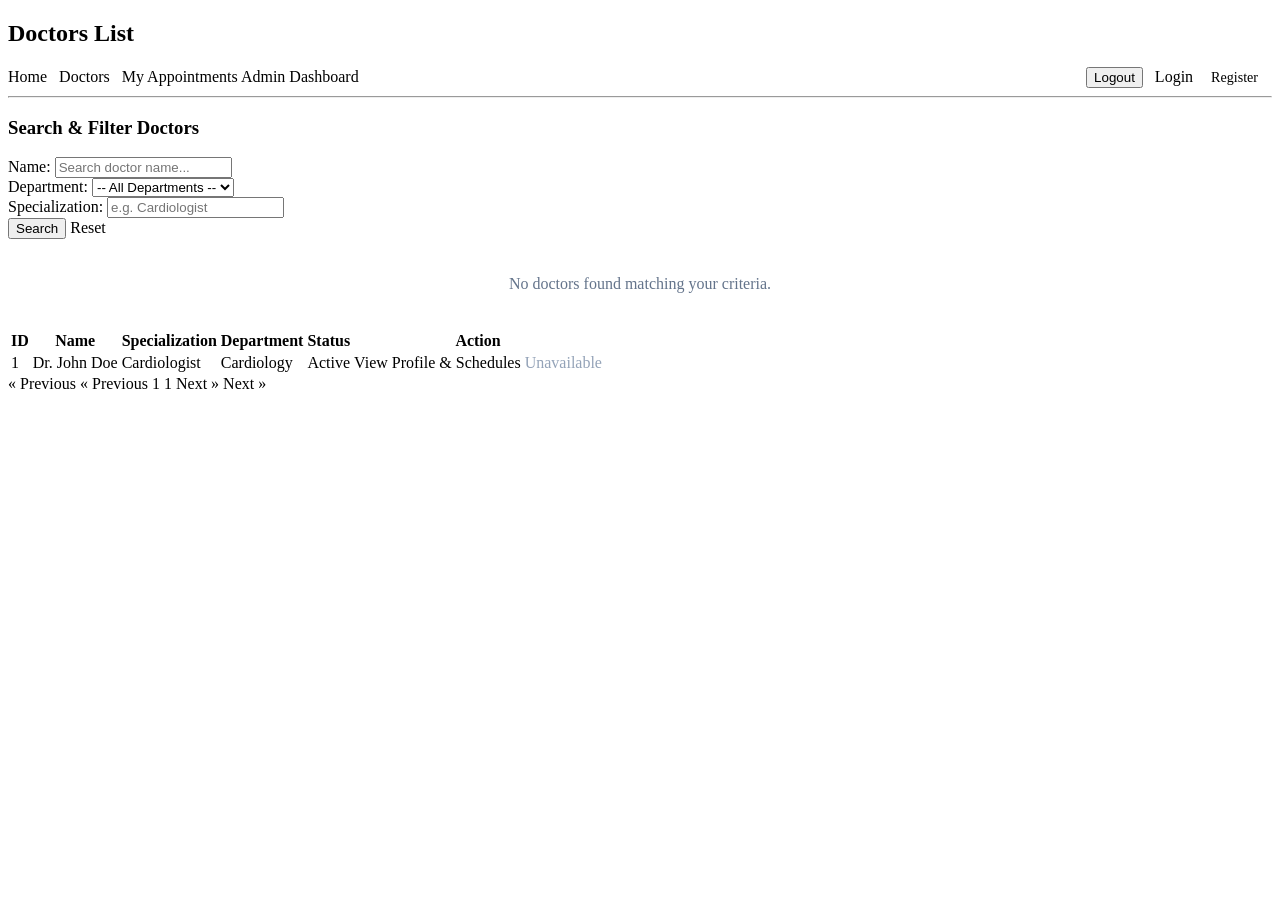
<file: src/main/resources/templates/doctors/index.html>
<!DOCTYPE html>
<html xmlns:th="http://www.thymeleaf.org">
<head>
<meta charset="UTF-8">
<title>Doctors - Clinic Appointment System</title>
<!-- 1. Нийтлэг суурь CSS -->
<link rel="stylesheet" th:href="@{/css/common.css}">
<!-- 2. Энэ хуудасны тусгай CSS -->
<link rel="stylesheet" th:href="@{/css/doctor-list.css}">
</head>
<body>

	<div class="container">
		<h2>Doctors List</h2>

		<!-- Загварлаг Навигацийн мөр -->
		<nav class="main-navbar" style="display: flex; justify-content: space-between; align-items: center;">
			<div class="nav-group" style="display: flex; align-items: center; gap: 12px;">
				<a th:href="@{/}" class="nav-item">Home</a>
				<a th:href="@{/doctors}" class="nav-item active">Doctors</a>

				<!-- 1. Нэвтэрсэн үед гарах цэсүүд -->
				<th:block th:if="${isLoggedIn}">
					<!-- ЗӨВХӨН ЭНГИЙН ХЭРЭГЛЭГЧИД: My Appointments гарна -->
					<a th:unless="${isAdmin}" th:href="@{/my-appointments}" class="nav-item">My Appointments</a>

					<!-- ЗӨВХӨН АДМИНД: Admin Dashboard гарна -->
					<a th:if="${isAdmin}" th:href="@{/admin/appointments}" class="nav-item">Admin Dashboard</a>
				</th:block>
			</div>

			<div class="nav-group" style="display: flex; align-items: center; gap: 12px;">
				<!-- Нэвтэрсэн үед гарах Logout товч -->
				<th:block th:if="${isLoggedIn}">
					<form th:action="@{/logout}" method="post" style="margin: 0; display: inline;">
						<button type="submit" class="nav-btn-logout">Logout</button>
					</form>
				</th:block>

				<!-- Нэвтрээгүй үед гарах Login / Register товчлуурууд -->
				<th:block th:unless="${isLoggedIn}">
					<a th:href="@{/login}" class="nav-item">Login</a>
					<a th:href="@{/register}" class="btn btn-primary"
						style="padding: 7px 14px; font-size: 0.88rem; text-decoration: none;">Register</a>
				</th:block>
			</div>
		</nav>

		<hr />

		<!-- Хайлт ба шүүлтүүрийн форм -->
		<h3>Search & Filter Doctors</h3>
		<form th:action="@{/doctors}" method="get" class="filter-form">
			<div class="form-group">
				<label for="name">Name:</label> <input type="text" id="name"
					name="name" th:value="${param.name}"
					placeholder="Search doctor name..." />
			</div>

			<div class="form-group">
				<label for="department">Department:</label> <select id="department"
					name="departmentId">
					<option value="">-- All Departments --</option>
					<option th:each="dept : ${departments}" th:value="${dept.id}"
						th:text="${dept.name}"
						th:selected="${param.departmentId != null and param.departmentId[0] == dept.id.toString()}">
					</option>
				</select>
			</div>

			<div class="form-group">
				<label for="specialization">Specialization:</label> <input
					type="text" id="specialization" name="specialization"
					th:value="${param.specialization}" placeholder="e.g. Cardiologist" />
			</div>

			<!-- Search болон Reset товчийг хамтад нь нэг бүлэг болгов -->
			<div class="filter-actions">
				<button type="submit" class="btn btn-primary">Search</button>
				<a th:href="@{/doctors}" class="btn-reset">Reset</a>
			</div>
		</form>

		<!-- Эмч нарын жагсаалт -->
		<div th:if="${#lists.isEmpty(doctors)}"
			style="padding: 20px; text-align: center; color: #64748b;">
			<p>No doctors found matching your criteria.</p>
		</div>

		<div class="table-responsive" th:if="${!#lists.isEmpty(doctors)}">
			<table>
				<thead>
					<tr>
						<th>ID</th>
						<th>Name</th>
						<th>Specialization</th>
						<th>Department</th>
						<th>Status</th>
						<th>Action</th>
					</tr>
				</thead>
				<tbody>
					<tr th:each="doc : ${doctors}">
						<td th:text="${doc.id}">1</td>
						<td th:text="${'Dr. ' + doc.firstName + ' ' + doc.lastName}"
							style="font-weight: 500;">Dr. John Doe</td>
						<td th:text="${doc.specialization}">Cardiologist</td>
						<td
							th:text="${doc.department != null ? doc.department.name : 'N/A'}">Cardiology</td>
						<td><span
							th:class="${doc.active ? 'badge badge-active' : 'badge badge-inactive'}"
							th:text="${doc.active ? 'Active' : 'Inactive'}">Active</span></td>
						<td><a th:if="${doc.active}" class="action-link"
							th:href="@{/doctors/{id}(id=${doc.id})}">View Profile &
								Schedules</a> <span th:unless="${doc.active}"
							style="color: #94a3b8;">Unavailable</span></td>
					</tr>
				</tbody>
			</table>
		</div>

		<!-- Pagination Controls -->
		<div class="pagination" th:if="${totalPages > 1}">
			<!-- Өмнөх хуудас -->
			<a th:if="${currentPage > 0}"
				th:href="@{/doctors(name=${name}, departmentId=${departmentId}, specialization=${specialization}, page=${currentPage - 1})}">
				&laquo; Previous </a> <span th:unless="${currentPage > 0}"
				class="disabled">&laquo; Previous</span>

			<!-- Дугаарууд -->
			<span th:each="i : ${#numbers.sequence(0, totalPages - 1)}"> <a
				th:if="${i != currentPage}"
				th:href="@{/doctors(name=${name}, departmentId=${departmentId}, specialization=${specialization}, page=${i})}"
				th:text="${i + 1}">1</a> <span th:if="${i == currentPage}"
				class="current" th:text="${i + 1}">1</span>
			</span>

			<!-- Дараах хуудас -->
			<a th:if="${currentPage < totalPages - 1}"
				th:href="@{/doctors(name=${name}, departmentId=${departmentId}, specialization=${specialization}, page=${currentPage + 1})}">
				Next &raquo; </a> <span th:unless="${currentPage < totalPages - 1}"
				class="disabled">Next &raquo;</span>
		</div>
	</div>

</body>
</html>
</file>
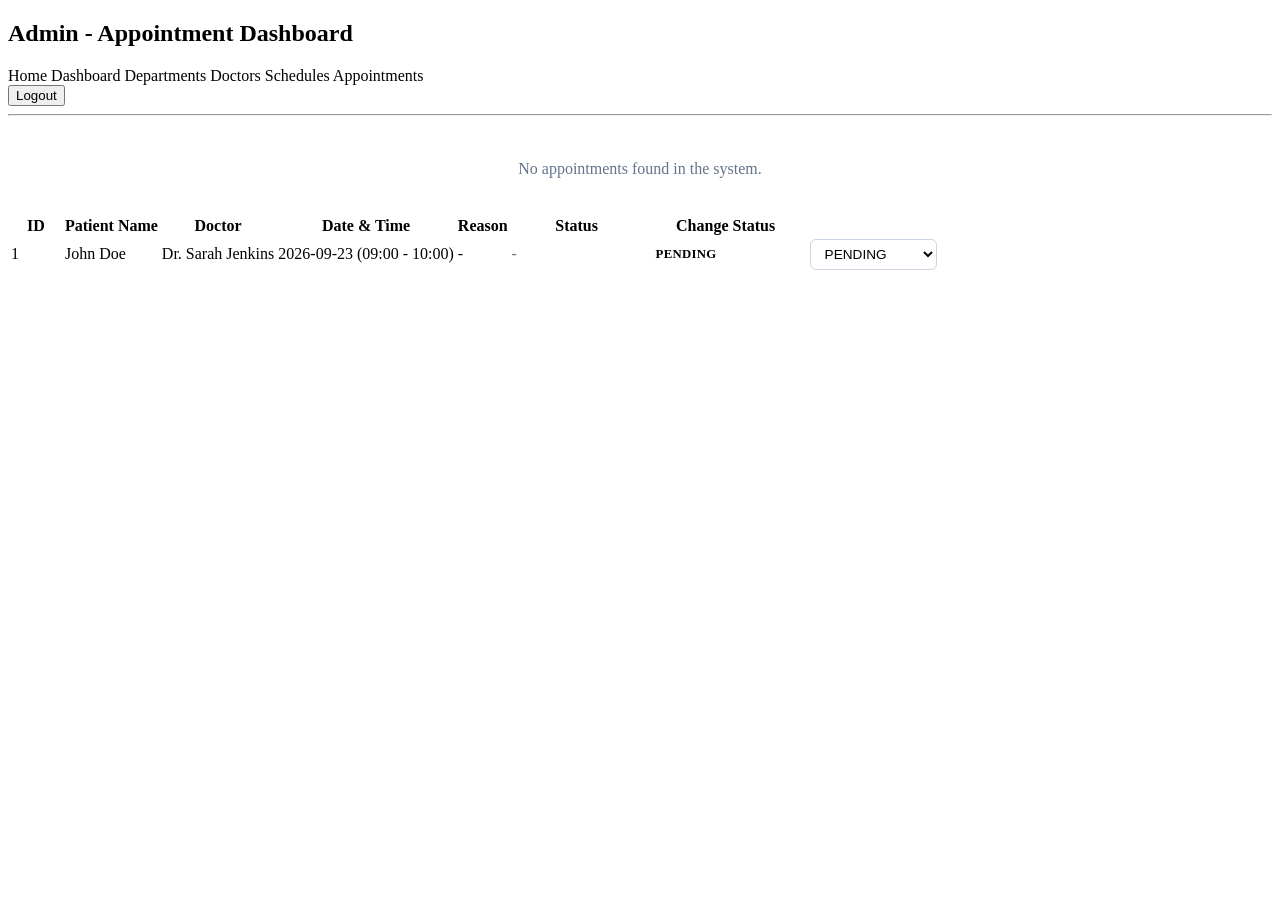
<file: src/main/resources/templates/admin/appointments/index.html>
<!DOCTYPE html>
<html xmlns:th="http://www.thymeleaf.org">
<head>
<meta charset="UTF-8">
<title>Admin - Appointment Management</title>

<!-- Spring Security CSRF мета тагууд (JS-д зайлшгүй шаардлагатай) -->
<meta name="_csrf" th:content="${_csrf?.token}" />
<meta name="_csrf_header" th:content="${_csrf?.headerName}" />

<link rel="stylesheet" th:href="@{/css/common.css}">
<link rel="stylesheet" th:href="@{/css/appointment-index.css}">
<script th:src="@{/js/appointments.js}" defer></script>
</head>
<body>
	<div class="container">
		<h2>Admin - Appointment Dashboard</h2>

		<!-- Навигацийн мөр -->
		<nav class="main-navbar">
			<div class="nav-group">
				<!-- Навигацийн хэсэгт: -->
				<a th:href="@{/}" class="nav-item">Home</a> <a
					th:href="@{/admin/dashboard}" class="nav-item">Dashboard</a> <a
					th:href="@{/admin/departments}" class="nav-item">Departments</a> <a
					th:href="@{/admin/doctors}" class="nav-item">Doctors</a> <a
					th:href="@{/admin/schedules}" class="nav-item">Schedules</a> <a
					th:href="@{/admin/appointments}" class="nav-item active">Appointments</a>
			</div>

			<div class="nav-group">
				<form th:action="@{/logout}" method="post" style="margin: 0;">
					<button type="submit" class="nav-btn-logout">Logout</button>
				</form>
			</div>
		</nav>
		<hr />

		<!-- Мэдэгдэл харуулах хайрцаг -->
		<div id="alert-box"
			style="display: none; padding: 12px 16px; margin-bottom: 20px; font-weight: 500; border-radius: 6px;"></div>

		<div th:if="${#lists.isEmpty(appointments)}"
			style="padding: 20px; text-align: center; color: #64748b;">
			<p>No appointments found in the system.</p>
		</div>

		<!-- Хүснэгтийн хэсэг -->
		<div class="appointments-card"
			th:if="${!#lists.isEmpty(appointments)}">
			<table class="appointment-table">
				<thead>
					<tr>
						<th style="width: 50px;">ID</th>
						<th>Patient Name</th>
						<th>Doctor</th>
						<th>Date & Time</th>
						<th>Reason</th>
						<th style="width: 130px;">Status</th>
						<th style="width: 160px;">Change Status</th>
					</tr>
				</thead>
				<tbody>
					<tr th:each="app : ${appointments}">
						<td th:text="${app.id}">1</td>
						<td
							th:text="${app.patient != null ? app.patient.firstName + ' ' + app.patient.lastName : 'N/A'}"
							style="font-weight: 500;">John Doe</td>
						<td
							th:text="${app.doctor != null ? 'Dr. ' + app.doctor.firstName + ' ' + app.doctor.lastName : 'N/A'}">Dr.
							Sarah Jenkins</td>

						<!-- 24 цагийн форматаар (HH:mm) -->
						<td class="time-slot" th:if="${app.schedule != null}"
							th:text="${app.schedule.availableDate + ' (' + #temporals.format(app.schedule.startTime, 'HH:mm') + ' - ' + #temporals.format(app.schedule.endTime, 'HH:mm') + ')'}">
							2026-09-23 (09:00 - 10:00)</td>
						<td class="time-slot" th:unless="${app.schedule != null}">-</td>

						<!-- Reason -->
						<td
							th:text="${app.reason != null and !#strings.isEmpty(#strings.trim(app.reason)) ? app.reason : '-'}"
							style="color: #64748b;">-</td>

						<!-- Status Badge -->
						<td><span th:id="'status-label-' + ${app.id}"
							th:text="${app.status}"
							style="display: inline-block; padding: 4px 10px; border-radius: 4px; font-weight: 700; font-size: 0.8rem; letter-spacing: 0.02em;"
							th:styleappend="${#strings.toString(app.status) == 'PENDING' ? 'background-color: #fef3c7; color: #b45309;' : 
												  (#strings.toString(app.status) == 'CONFIRMED' ? 'background-color: #e0e7ff; color: #4338ca;' : 
												  (#strings.toString(app.status) == 'COMPLETED' ? 'background-color: #dcfce7; color: #15803d;' : 
												  'background-color: #fee2e2; color: #b91c1c;'))}">
								PENDING </span></td>

						<!-- Change Status Dropdown -->
						<td><select th:id="'status-select-' + ${app.id}"
							class="status-select"
							th:onchange="'changeAppointmentStatus(' + ${app.id} + ', this.value)'"
							style="padding: 6px 10px; border-radius: 6px; border: 1px solid #cbd5e1; font-size: 0.85rem; font-weight: 500; cursor: pointer; background: #ffffff;">
								<option value="PENDING"
									th:selected="${#strings.toString(app.status) == 'PENDING'}">PENDING</option>
								<option value="CONFIRMED"
									th:selected="${#strings.toString(app.status) == 'CONFIRMED'}">CONFIRMED</option>
								<option value="COMPLETED"
									th:selected="${#strings.toString(app.status) == 'COMPLETED'}">COMPLETED</option>
								<option value="CANCELLED"
									th:selected="${#strings.toString(app.status) == 'CANCELLED'}">CANCELLED</option>
						</select></td>
					</tr>
				</tbody>
			</table>
		</div>
	</div>
</body>
</html>
</file>
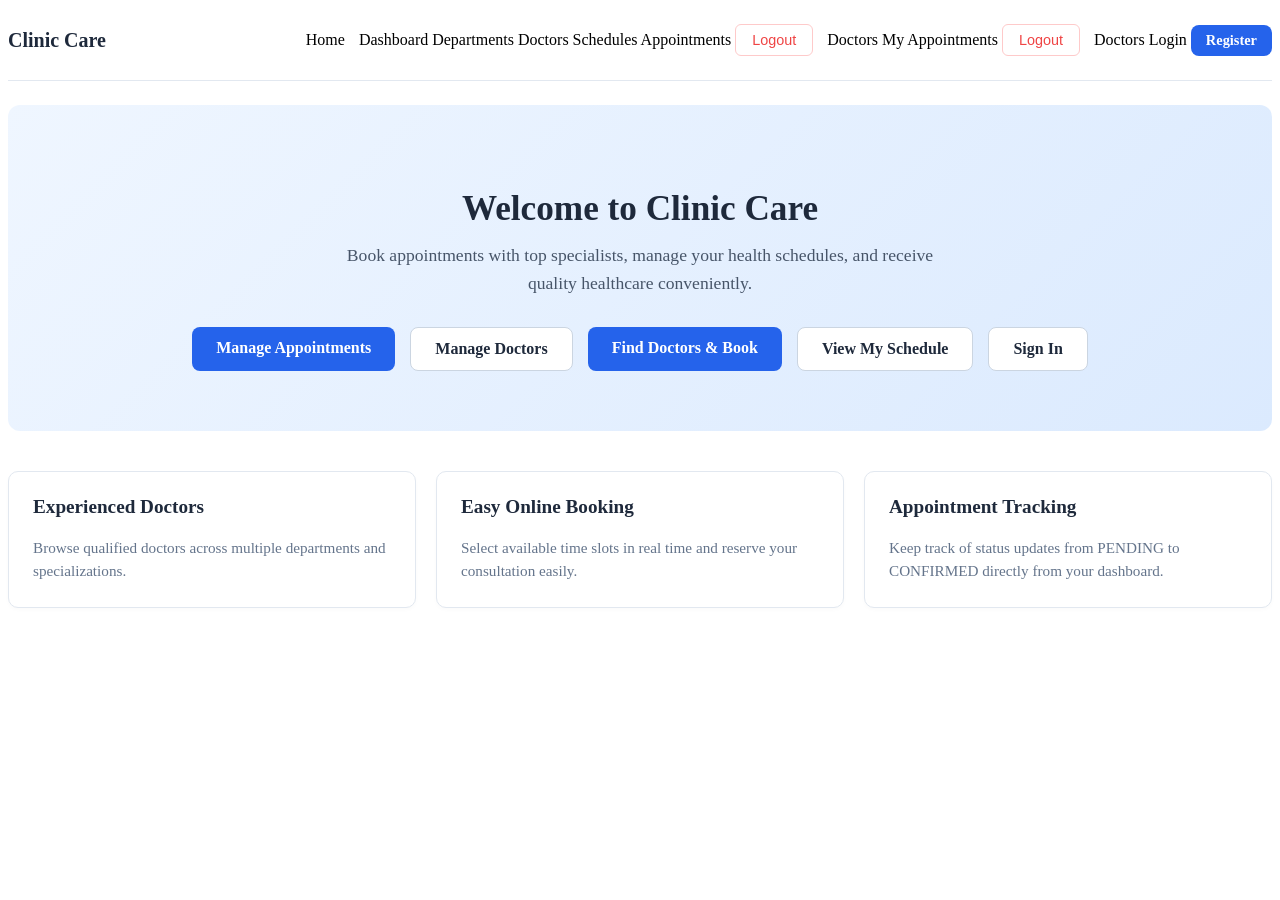
<file: src/main/resources/templates/home.html>
<!DOCTYPE html>
<html xmlns:th="http://www.thymeleaf.org">
<head>
<meta charset="UTF-8">
<title>Clinic Care - Home</title>
<link rel="stylesheet" th:href="@{/css/common.css}">
<style>
.hero-section {
	text-align: center;
	padding: 60px 20px;
	background: linear-gradient(135deg, #eff6ff 0%, #dbeafe 100%);
	border-radius: 12px;
	margin-top: 20px;
}

.hero-title {
	font-size: 2.2rem;
	color: #1e293b;
	margin-bottom: 12px;
	font-weight: 700;
}

.hero-subtitle {
	font-size: 1.1rem;
	color: #475569;
	max-width: 600px;
	margin: 0 auto 30px auto;
	line-height: 1.6;
}

.hero-actions {
	display: flex;
	gap: 15px;
	justify-content: center;
	flex-wrap: wrap;
}

.btn-primary {
	background-color: #2563eb;
	color: #ffffff;
	padding: 12px 24px;
	border-radius: 8px;
	text-decoration: none;
	font-weight: 600;
	display: inline-block;
	transition: background-color 0.2s;
}

.btn-primary:hover {
	background-color: #1d4ed8;
}

.btn-secondary {
	background-color: #ffffff;
	color: #1e293b;
	padding: 12px 24px;
	border-radius: 8px;
	text-decoration: none;
	font-weight: 600;
	border: 1px solid #cbd5e1;
	display: inline-block;
	transition: all 0.2s;
}

.btn-secondary:hover {
	background-color: #f8fafc;
	border-color: #94a3b8;
}

.features-grid {
	display: grid;
	grid-template-columns: repeat(auto-fit, minmax(250px, 1fr));
	gap: 20px;
	margin-top: 40px;
}

.feature-card {
	background: #ffffff;
	padding: 24px;
	border-radius: 10px;
	border: 1px solid #e2e8f0;
	box-shadow: 0 2px 4px rgba(0, 0, 0, 0.02);
}

.feature-card h3 {
	margin-top: 0;
	color: #1e293b;
	font-size: 1.2rem;
}

.feature-card p {
	color: #64748b;
	font-size: 0.95rem;
	line-height: 1.5;
	margin-bottom: 0;
}

/* Зураг дээрхтэй ижил border, hover загвартай Logout товч */
.nav-btn-logout {
	border: 1px solid #fecaca;
	background-color: #ffffff;
	color: #ef4444;
	padding: 7px 16px;
	border-radius: 6px;
	font-size: 0.9rem;
	font-weight: 500;
	cursor: pointer;
	transition: all 0.2s ease-in-out;
}

.nav-btn-logout:hover {
	background-color: #fef2f2;
	border-color: #fca5a5;
	color: #dc2626;
}
</style>
</head>
<body>
	<div class="container">
		<!-- Үндсэн навигаци -->
		<nav class="main-navbar"
			style="display: flex; justify-content: space-between; align-items: center; padding: 16px 0;">
			<!-- Лого / Нэр -->
			<div class="nav-logo"
				style="font-weight: 700; font-size: 1.25rem; color: #1e293b;">
				<a th:href="@{/}" style="text-decoration: none; color: inherit;">Clinic Care</a>
			</div>

			<div class="nav-group"
				style="display: flex; gap: 14px; align-items: center;">
				<a th:href="@{/}" class="nav-item active">Home</a>

				<!-- 1. АДМИН ЭРХЭЭР НЭВТЭРСЭН ҮЕД ХАРАГДАХ ЦЭСҮҮД -->
				<th:block th:if="${isLoggedIn and isAdmin}">
					<a th:href="@{/admin/dashboard}" class="nav-item">Dashboard</a>
					<a th:href="@{/admin/departments}" class="nav-item">Departments</a>
					<a th:href="@{/admin/doctors}" class="nav-item">Doctors</a>
					<a th:href="@{/admin/schedules}" class="nav-item">Schedules</a>
					<a th:href="@{/admin/appointments}" class="nav-item">Appointments</a>
					<form th:action="@{/logout}" method="post"
						style="margin: 0; display: inline;">
						<button type="submit" class="nav-btn-logout">Logout</button>
					</form>
				</th:block>

				<!-- 2. ЭНГИЙН ХЭРЭГЛЭГЧ (CUSTOMER) НЭВТЭРСЭН ҮЕД ХАРАГДАХ ЦЭСҮҮД -->
				<th:block th:if="${isLoggedIn and !isAdmin}">
					<a th:href="@{/doctors}" class="nav-item">Doctors</a>
					<a th:href="@{/my-appointments}" class="nav-item">My Appointments</a>
					<form th:action="@{/logout}" method="post"
						style="margin: 0; display: inline;">
						<button type="submit" class="nav-btn-logout">Logout</button>
					</form>
				</th:block>

				<!-- 3. НЭВТРЭЭГҮЙ ЗОЧИНД ХАРАГДАХ ЦЭСҮҮД -->
				<th:block th:unless="${isLoggedIn}">
					<a th:href="@{/doctors}" class="nav-item">Doctors</a>
					<a th:href="@{/login}" class="nav-item">Login</a>
					<a th:href="@{/register}" class="btn-primary"
						style="padding: 7px 15px; font-size: 0.9rem; text-decoration: none;">Register</a>
				</th:block>
			</div>
		</nav>
		<hr
			style="border: none; border-top: 1px solid #e2e8f0; margin-bottom: 24px;" />

		<!-- Гол Hero хэсэг -->
		<div class="hero-section">
			<h1 class="hero-title">Welcome to Clinic Care</h1>
			<p class="hero-subtitle">Book appointments with top specialists,
				manage your health schedules, and receive quality healthcare
				conveniently.</p>
			<div class="hero-actions">
				<!-- Админ нэвтэрсэн үед админ самбар руу үсрэх товч гаргана -->
				<a th:if="${isLoggedIn and isAdmin}"
					th:href="@{/admin/appointments}" class="btn-primary">Manage
					Appointments</a> <a th:if="${isLoggedIn and isAdmin}"
					th:href="@{/admin/doctors}" class="btn-secondary">Manage
					Doctors</a>

				<!-- Энгийн хэрэглэгч болон зочин үед гарах товчнууд -->
				<a th:unless="${isLoggedIn and isAdmin}" th:href="@{/doctors}"
					class="btn-primary">Find Doctors & Book</a> <a
					th:if="${isLoggedIn and !isAdmin}" th:href="@{/my-appointments}"
					class="btn-secondary">View My Schedule</a> <a
					th:unless="${isLoggedIn}" th:href="@{/login}" class="btn-secondary">Sign
					In</a>
			</div>
		</div>

		<!-- Доод картууд -->
		<div class="features-grid">
			<div class="feature-card">
				<h3>Experienced Doctors</h3>
				<p>Browse qualified doctors across multiple departments and
					specializations.</p>
			</div>
			<div class="feature-card">
				<h3>Easy Online Booking</h3>
				<p>Select available time slots in real time and reserve your
					consultation easily.</p>
			</div>
			<div class="feature-card">
				<h3>Appointment Tracking</h3>
				<p>Keep track of status updates from PENDING to CONFIRMED
					directly from your dashboard.</p>
			</div>
		</div>
	</div>
</body>
</html>
</file>
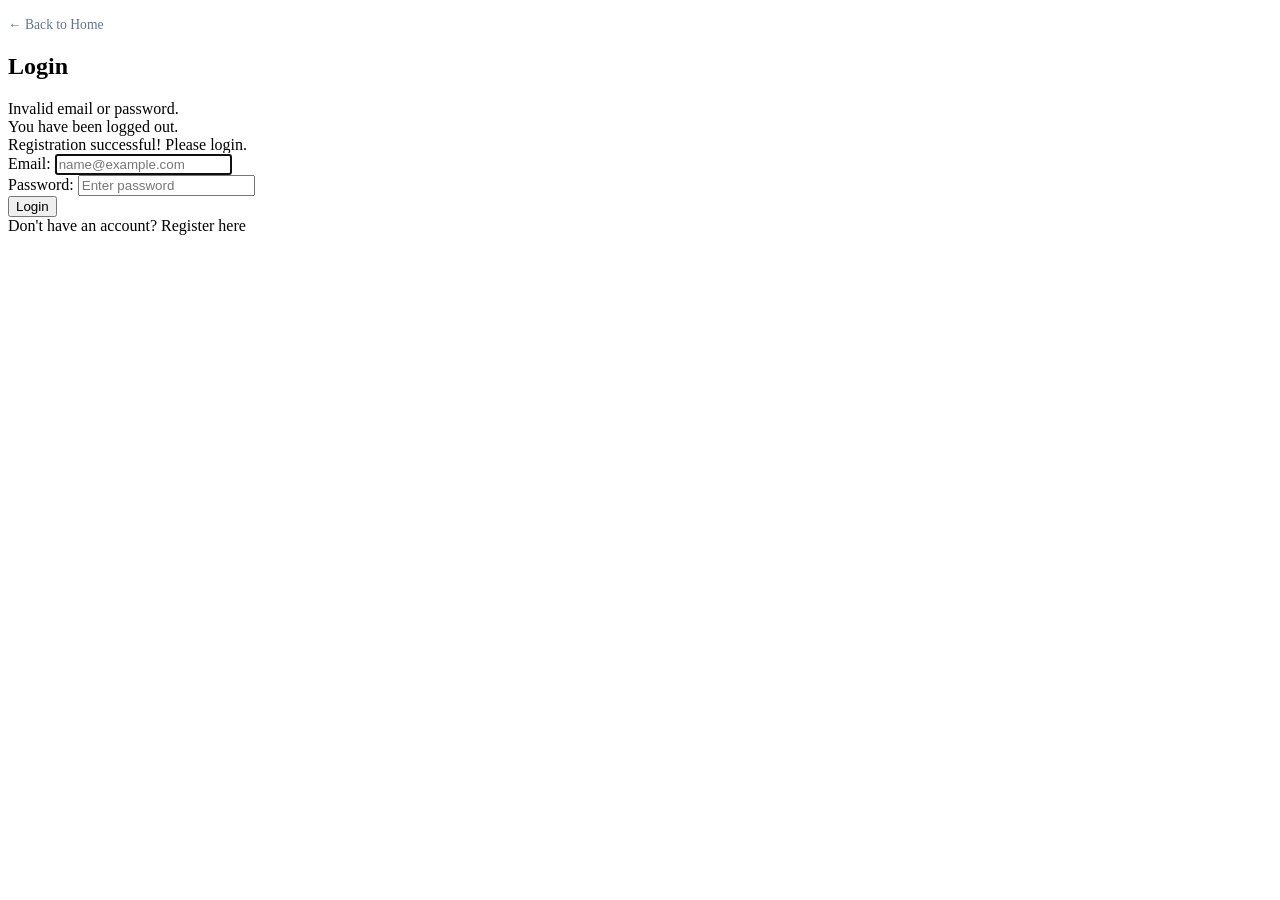
<file: src/main/resources/templates/login.html>
<!DOCTYPE html>
<html xmlns:th="http://www.thymeleaf.org">
<head>
<meta charset="UTF-8">
<title>Login - Clinic Appointment System</title>
<!-- Нийтлэг суурь CSS болон Нэвтрэх тусгай CSS -->
<link rel="stylesheet" th:href="@{/css/common.css}">
<link rel="stylesheet" th:href="@{/css/login.css}">
</head>
<body>
	<div class="login-wrapper">
		<div class="login-card">
			<div style="text-align: left; margin-top: 15px;">
				<a th:href="@{/}" class="back-link"
					style="text-decoration: none; color: #64748b; font-size: 0.85rem;">
					&larr; Back to Home </a>
			</div>

			<h2>Login</h2>

			<!-- Spring Security alerts -->
			<div th:if="${param.error}" class="alert-message alert-error">
				Invalid email or password.</div>
			<div th:if="${param.logout}" class="alert-message alert-success">
				You have been logged out.</div>
			<div th:if="${param.success}" class="alert-message alert-success">
				Registration successful! Please login.</div>

			<form th:action="@{/login}" method="post">
				<div class="form-group">
					<label for="email">Email:</label> <input type="email" id="email"
						name="username" required placeholder="name@example.com" autofocus />
				</div>

				<div class="form-group">
					<label for="password">Password:</label> <input type="password"
						id="password" name="password" required
						placeholder="Enter password" />
				</div>

				<button type="submit" class="btn btn-primary btn-login">Login</button>
			</form>

			<div class="login-footer">
				Don't have an account? <a th:href="@{/register}">Register here</a>
			</div>
		</div>
	</div>
</body>
</html>
</file>
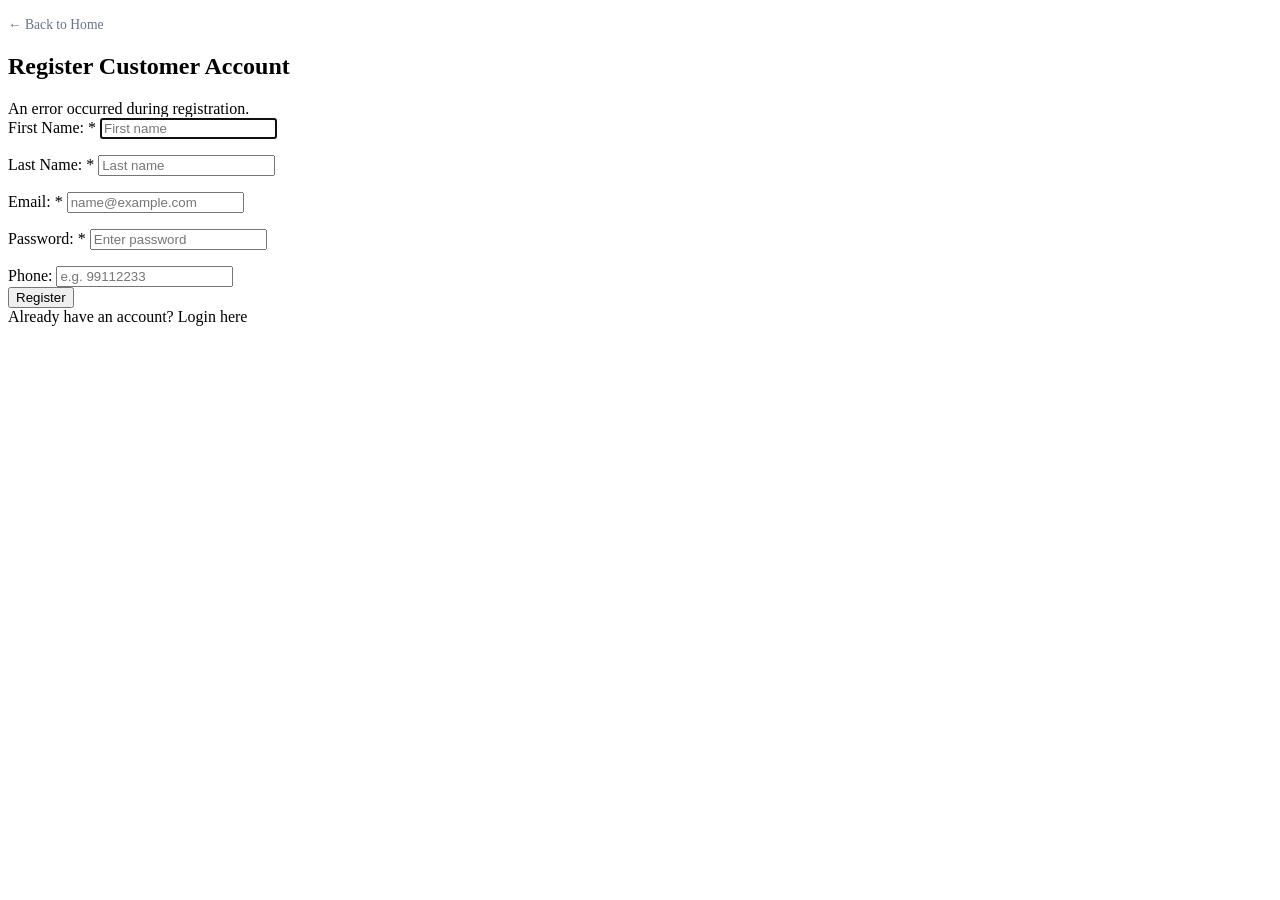
<file: src/main/resources/templates/register.html>
<!DOCTYPE html>
<html xmlns:th="http://www.thymeleaf.org">
<head>
<meta charset="UTF-8">
<title>Register - Clinic Appointment System</title>
<!-- Нийтлэг суурь CSS болон Бүртгэлийн тусгай CSS -->
<link rel="stylesheet" th:href="@{/css/common.css}">
<link rel="stylesheet" th:href="@{/css/register.css}">
</head>
<body>
	<div class="register-wrapper">
		<div class="register-card">
			<div style="text-align: left; margin-top: 15px;">
				<a th:href="@{/}" class="back-link"
					style="text-decoration: none; color: #64748b; font-size: 0.85rem;">
					&larr; Back to Home </a>
			</div>

			<h2>Register Customer Account</h2>

			<!-- Серверээс ирэх ерөнхий алдаа -->
			<div th:if="${errorMessage}" class="alert-error"
				th:text="${errorMessage}">An error occurred during
				registration.</div>

			<form th:action="@{/register}" th:object="${user}" method="post">
				<div class="form-group">
					<label for="firstName">First Name: <span class="required">*</span></label>
					<input type="text" id="firstName" th:field="*{firstName}" required
						placeholder="First name" autofocus />
					<p th:if="${#fields.hasErrors('firstName')}"
						th:errors="*{firstName}" class="field-error"></p>
				</div>

				<div class="form-group">
					<label for="lastName">Last Name: <span class="required">*</span></label>
					<input type="text" id="lastName" th:field="*{lastName}" required
						placeholder="Last name" />
					<p th:if="${#fields.hasErrors('lastName')}" th:errors="*{lastName}"
						class="field-error"></p>
				</div>

				<div class="form-group">
					<label for="email">Email: <span class="required">*</span></label> <input
						type="email" id="email" th:field="*{email}" required
						placeholder="name@example.com" />
					<p th:if="${#fields.hasErrors('email')}" th:errors="*{email}"
						class="field-error"></p>
				</div>

				<div class="form-group">
					<label for="password">Password: <span class="required">*</span></label>
					<input type="password" id="password" th:field="*{password}"
						required placeholder="Enter password" />
					<p th:if="${#fields.hasErrors('password')}" th:errors="*{password}"
						class="field-error"></p>
				</div>

				<div class="form-group">
					<label for="phone">Phone:</label> <input type="text" id="phone"
						th:field="*{phone}" placeholder="e.g. 99112233" />
				</div>

				<button type="submit" class="btn btn-primary btn-register">Register</button>
			</form>

			<div class="register-footer">
				Already have an account? <a th:href="@{/login}">Login here</a>
			</div>
		</div>
	</div>
</body>
</html>
</file>
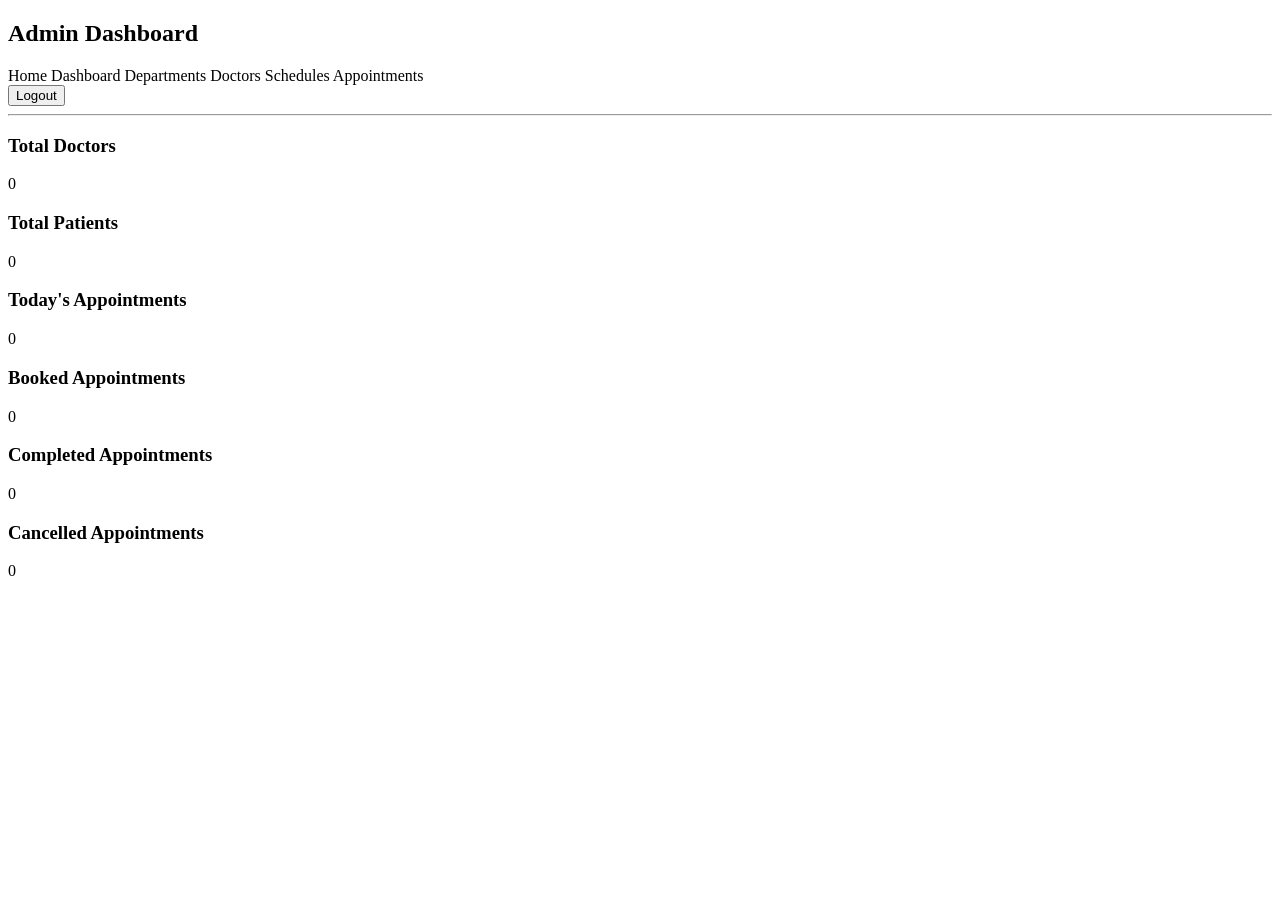
<file: src/main/resources/templates/admin/dashboard.html>
<!DOCTYPE html>
<html xmlns:th="http://www.thymeleaf.org">
<head>
<meta charset="UTF-8">
<title>Admin Dashboard - Clinic Appointment System</title>
<!-- Нийтлэг загвар болон Dashboard-ийн CSS -->
<link rel="stylesheet" th:href="@{/css/common.css}">
<link rel="stylesheet" th:href="@{/css/dashboard.css}">
</head>
<body>
	<div class="container">
		<h2>Admin Dashboard</h2>

		<!-- Sarara Naannoo Qajeelchaa Isa Ammayyaa -->
		<nav class="main-navbar">
			<div class="nav-group">
				<!-- Навигацийн хэсэгт: -->
				<a th:href="@{/}" class="nav-item">Home</a> <a
					th:href="@{/admin/dashboard}" class="nav-item active">Dashboard</a> <a
					th:href="@{/admin/departments}" class="nav-item">Departments</a> <a
					th:href="@{/admin/doctors}" class="nav-item">Doctors</a> <a
					th:href="@{/admin/schedules}" class="nav-item">Schedules</a> <a
					th:href="@{/admin/appointments}" class="nav-item">Appointments</a>
			</div>

			<div class="nav-group">
				<form th:action="@{/logout}" method="post" style="margin: 0;">
					<button type="submit" class="nav-btn-logout">Logout</button>
				</form>
			</div>
		</nav>
		<hr />

		<!-- Statistics хэсэг -->
		<div class="stats-grid">
			<div class="stat-card">
				<h3>Total Doctors</h3>
				<div class="stat-number"
					th:text="${stats != null ? stats.totalDoctors : 0}">0</div>
			</div>
			<div class="stat-card">
				<h3>Total Patients</h3>
				<div class="stat-number"
					th:text="${stats != null ? stats.totalPatients : 0}">0</div>
			</div>
			<div class="stat-card">
				<h3>Today's Appointments</h3>
				<div class="stat-number"
					th:text="${stats != null ? stats.todayAppointments : 0}">0</div>
			</div>
			<div class="stat-card">
				<h3>Booked Appointments</h3>
				<div class="stat-number"
					th:text="${stats != null ? stats.bookedAppointments : 0}">0</div>
			</div>
			<div class="stat-card">
				<h3>Completed Appointments</h3>
				<div class="stat-number"
					th:text="${stats != null ? stats.completedAppointments : 0}">0</div>
			</div>
			<div class="stat-card">
				<h3>Cancelled Appointments</h3>
				<div class="stat-number"
					th:text="${stats != null ? stats.cancelledAppointments : 0}">0</div>
			</div>
		</div>
	</div>
</body>
</html>
</file>
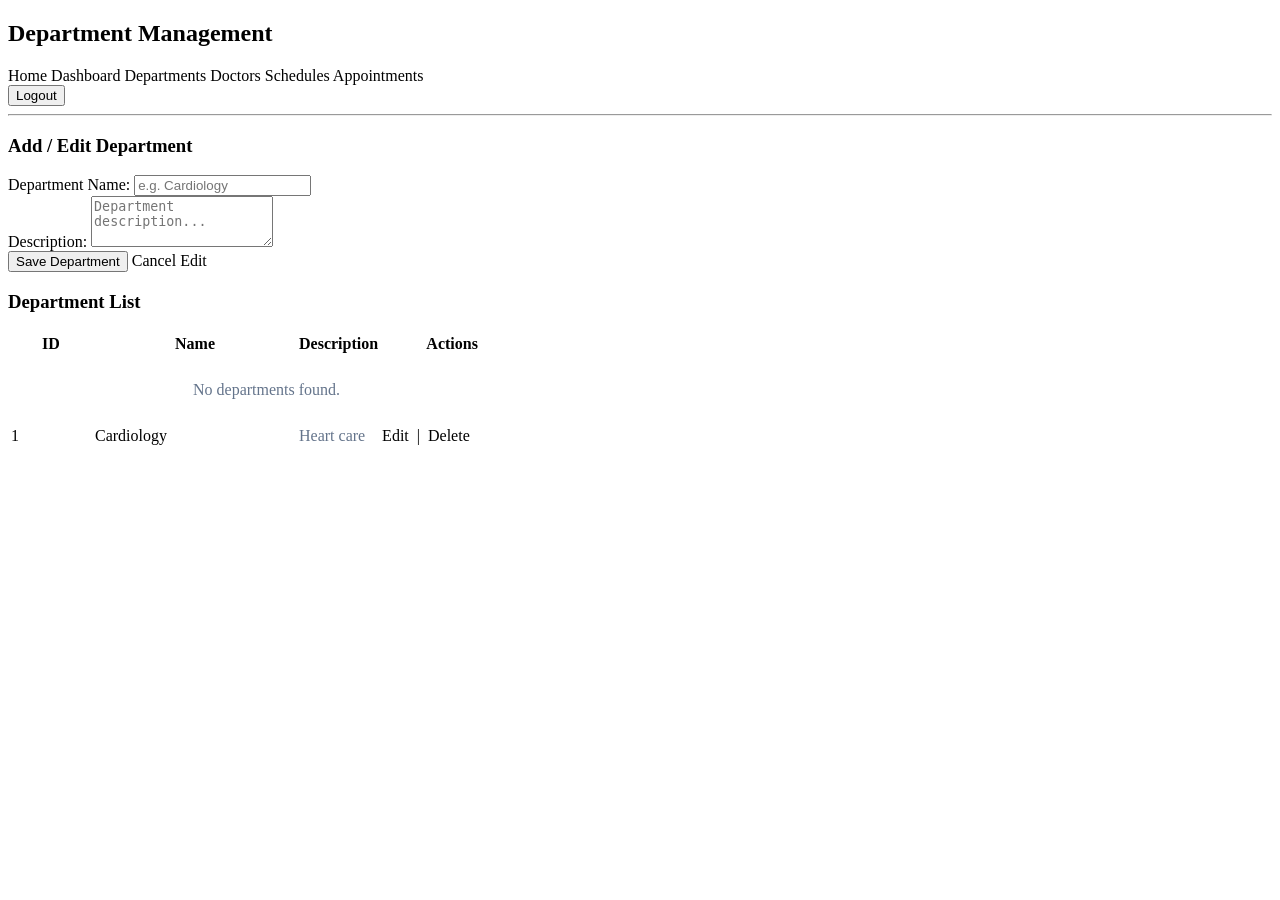
<file: src/main/resources/templates/admin/departments.html>
<!DOCTYPE html>
<html xmlns:th="http://www.thymeleaf.org">
<head>
<meta charset="UTF-8">
<title>Manage Departments - Admin</title>
<!-- CSS файлууд холбох -->
<link rel="stylesheet" th:href="@{/css/common.css}">
<link rel="stylesheet" th:href="@{/css/department-management.css}">
</head>
<body>
	<div class="container">
		<h2>Department Management</h2>

		<!-- Загварлаг Навигацийн мөр -->
		<nav class="main-navbar">
			<div class="nav-group">
				<!-- Навигацийн хэсэгт: -->
				<a th:href="@{/}" class="nav-item">Home</a> <a
					th:href="@{/admin/dashboard}" class="nav-item">Dashboard</a> <a
					th:href="@{/admin/departments}" class="nav-item active">Departments</a> <a
					th:href="@{/admin/doctors}" class="nav-item">Doctors</a> <a
					th:href="@{/admin/schedules}" class="nav-item">Schedules</a> <a
					th:href="@{/admin/appointments}" class="nav-item">Appointments</a>
			</div>

			<div class="nav-group">
				<form th:action="@{/logout}" method="post" style="margin: 0;">
					<button type="submit" class="nav-btn-logout">Logout</button>
				</form>
			</div>
		</nav>
		<hr />

		<!-- Notifications -->
		<div th:if="${successMessage}" class="alert-message alert-success">
			<p th:text="${successMessage}"></p>
		</div>
		<div th:if="${errorMessage}" class="alert-message alert-error">
			<p th:text="${errorMessage}"></p>
		</div>

		<!-- Add / Edit Department Form -->
		<div class="department-form-card">
			<h3
				th:text="${department.id != null ? 'Edit Department (ID: ' + department.id + ')' : 'Add New Department'}">Add
				/ Edit Department</h3>
			<form th:action="@{/admin/departments/save}"
				th:object="${department}" method="post">
				<input type="hidden" th:field="*{id}" />

				<div class="form-group">
					<label>Department Name:</label> <input type="text"
						th:field="*{name}" required placeholder="e.g. Cardiology" />
				</div>

				<div class="form-group">
					<label>Description:</label>
					<textarea th:field="*{description}" rows="3"
						placeholder="Department description..."></textarea>
				</div>

				<div class="form-actions">
					<button type="submit" class="btn btn-primary"
						th:text="${department.id != null ? 'Update Department' : 'Save Department'}">Save
						Department</button>
					<a th:if="${department.id != null}" th:href="@{/admin/departments}"
						class="btn btn-secondary">Cancel Edit</a>
				</div>
			</form>
		</div>

		<!-- Department List -->
		<h3>Department List</h3>
		<div class="table-responsive">
			<table class="department-table">
				<thead>
					<tr>
						<th style="width: 80px;">ID</th>
						<th style="width: 200px;">Name</th>
						<th>Description</th>
						<th style="width: 140px;">Actions</th>
					</tr>
				</thead>
				<tbody>
					<tr th:if="${#lists.isEmpty(departments)}">
						<td colspan="4"
							style="text-align: center; color: #64748b; padding: 25px;">No
							departments found.</td>
					</tr>
					<tr th:each="dept : ${departments}">
						<td th:text="${dept.id}">1</td>
						<td th:text="${dept.name}" style="font-weight: 500;">Cardiology</td>
						<td
							th:text="${dept.description != null and !#strings.isEmpty(dept.description) ? dept.description : '-'}"
							style="color: #64748b;">Heart care</td>
						<td><a
							th:href="@{/admin/departments/edit/{id}(id=${dept.id})}"
							class="btn-edit">Edit</a> <span class="divider"
							style="margin: 0 4px;">|</span> <a
							th:href="@{/admin/departments/delete/{id}(id=${dept.id})}"
							class="btn-delete"
							onclick="return confirm('Are you sure you want to delete this department?')">Delete</a>
						</td>
					</tr>
				</tbody>
			</table>
		</div>
	</div>
</body>
</html>
</file>
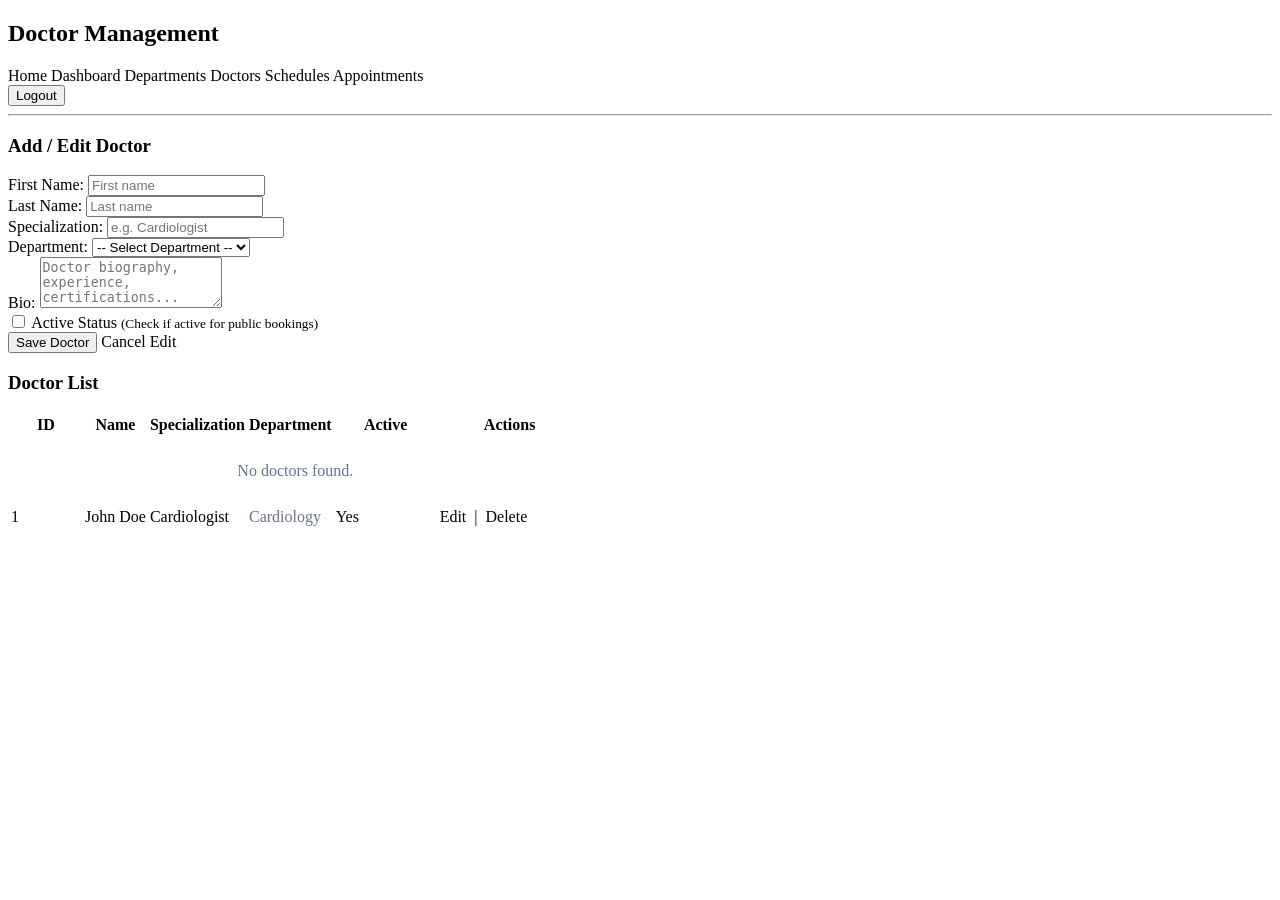
<file: src/main/resources/templates/admin/doctors.html>
<!DOCTYPE html>
<html xmlns:th="http://www.thymeleaf.org">
<head>
<meta charset="UTF-8">
<title>Manage Doctors - Admin</title>
<!-- Нийтлэг суурь CSS болон Эмчийн хуудасны тусгай CSS -->
<link rel="stylesheet" th:href="@{/css/common.css}">
<link rel="stylesheet" th:href="@{/css/doctor-management.css}">
</head>
<body>
	<div class="container">
		<h2>Doctor Management</h2>

		<!-- Загварлаг Навигацийн мөр -->
		<nav class="main-navbar">
			<div class="nav-group">
				<!-- Навигацийн хэсэгт: -->
				<a th:href="@{/}" class="nav-item">Home</a> <a
					th:href="@{/admin/dashboard}" class="nav-item">Dashboard</a> <a
					th:href="@{/admin/departments}" class="nav-item">Departments</a> <a
					th:href="@{/admin/doctors}" class="nav-item active">Doctors</a> <a
					th:href="@{/admin/schedules}" class="nav-item">Schedules</a> <a
					th:href="@{/admin/appointments}" class="nav-item">Appointments</a>
			</div>

			<div class="nav-group">
				<form th:action="@{/logout}" method="post" style="margin: 0;">
					<button type="submit" class="nav-btn-logout">Logout</button>
				</form>
			</div>
		</nav>
		<hr />

		<!-- Add / Edit Doctor Form -->
		<div class="doctor-form-card">
			<h3
				th:text="${doctor.id != null ? 'Edit Doctor (ID: ' + doctor.id + ')' : 'Add New Doctor'}">Add
				/ Edit Doctor</h3>

			<form th:action="@{/admin/doctors/save}" th:object="${doctor}"
				method="post">
				<input type="hidden" th:field="*{id}" />

				<div class="form-grid">
					<div class="form-group">
						<label>First Name:</label> <input type="text"
							th:field="*{firstName}" required placeholder="First name" />
					</div>

					<div class="form-group">
						<label>Last Name:</label> <input type="text"
							th:field="*{lastName}" required placeholder="Last name" />
					</div>

					<div class="form-group">
						<label>Specialization:</label> <input type="text"
							th:field="*{specialization}" required
							placeholder="e.g. Cardiologist" />
					</div>

					<div class="form-group">
						<label>Department:</label> <select name="department" required>
							<option value="">-- Select Department --</option>
							<option th:each="dept : ${departments}" th:value="${dept.id}"
								th:text="${dept.name}"
								th:selected="${doctor.department != null and doctor.department.id == dept.id}">
							</option>
						</select>
					</div>

					<div class="form-group full-width">
						<label>Bio:</label>
						<textarea th:field="*{bio}" rows="3"
							placeholder="Doctor biography, experience, certifications..."></textarea>
					</div>

					<div class="form-group full-width">
						<div class="checkbox-group">
							<input type="checkbox" id="activeCheckbox" th:field="*{active}" />
							<label for="activeCheckbox">Active Status</label> <small>(Check
								if active for public bookings)</small>
						</div>
					</div>
				</div>

				<div class="form-actions">
					<button type="submit" class="btn btn-primary"
						th:text="${doctor.id != null ? 'Update Doctor' : 'Save Doctor'}">Save
						Doctor</button>
					<a th:if="${doctor.id != null}" th:href="@{/admin/doctors}"
						class="btn btn-secondary">Cancel Edit</a>
				</div>
			</form>
		</div>

		<!-- Doctor List -->
		<h3>Doctor List</h3>
		<div class="table-responsive">
			<table class="doctor-table">
				<thead>
					<tr>
						<th style="width: 70px;">ID</th>
						<th>Name</th>
						<th>Specialization</th>
						<th>Department</th>
						<th style="width: 100px;">Active</th>
						<th style="width: 140px;">Actions</th>
					</tr>
				</thead>
				<tbody>
					<tr th:if="${#lists.isEmpty(doctors)}">
						<td colspan="6"
							style="text-align: center; color: #64748b; padding: 25px;">No
							doctors found.</td>
					</tr>
					<tr th:each="doc : ${doctors}">
						<td th:text="${doc.id}">1</td>
						<td th:text="${doc.firstName + ' ' + doc.lastName}"
							style="font-weight: 500;">John Doe</td>
						<td th:text="${doc.specialization}">Cardiologist</td>
						<td
							th:text="${doc.department != null ? doc.department.name : 'N/A'}"
							style="color: #64748b;">Cardiology</td>
						<td><span
							th:class="${doc.active ? 'badge-status status-active' : 'badge-status status-inactive'}"
							th:text="${doc.active ? 'Yes' : 'No'}">Yes</span></td>
						<td><a th:href="@{/admin/doctors/edit/{id}(id=${doc.id})}"
							class="btn-edit">Edit</a> <span class="divider"
							style="margin: 0 4px;">|</span> <a
							th:href="@{/admin/doctors/delete/{id}(id=${doc.id})}"
							class="btn-delete"
							onclick="return confirm('Are you sure you want to delete this doctor?')">Delete</a>
						</td>
					</tr>
				</tbody>
			</table>
		</div>
	</div>
</body>
</html>
</file>
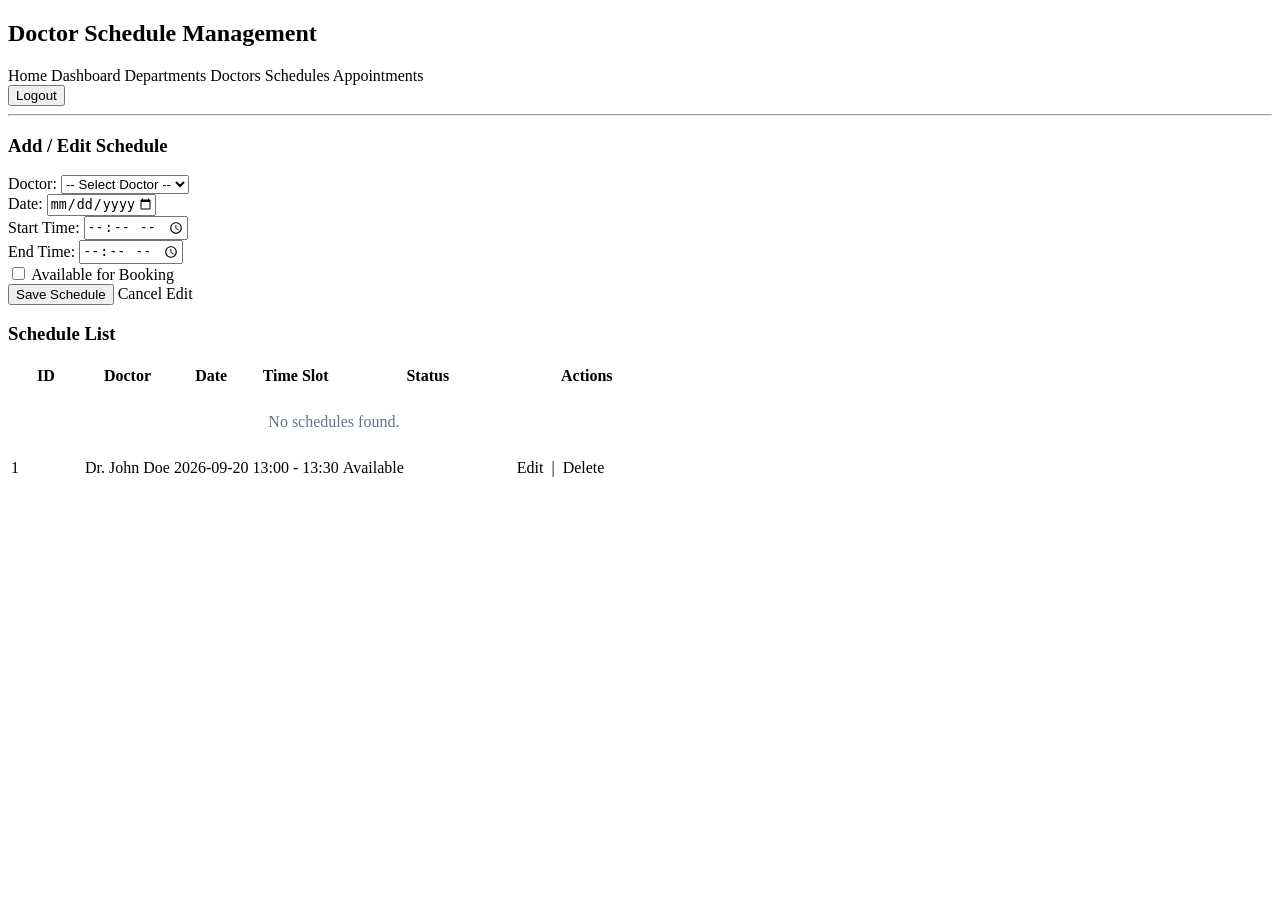
<file: src/main/resources/templates/admin/schedules.html>
<!DOCTYPE html>
<html xmlns:th="http://www.thymeleaf.org">
<head>
<meta charset="UTF-8">
<title>Manage Schedules - Admin</title>
<!-- Нийтлэг суурь CSS болон Хуваарийн CSS -->
<link rel="stylesheet" th:href="@{/css/common.css}">
<link rel="stylesheet" th:href="@{/css/schedule-management.css}">
</head>
<body>
	<div class="container">
		<h2>Doctor Schedule Management</h2>

		<!-- Админ навигацийн мөр -->
		<nav class="main-navbar">
			<div class="nav-group">
				<!-- Навигацийн хэсэгт: -->
				<a th:href="@{/}" class="nav-item">Home</a> <a
					th:href="@{/admin/dashboard}" class="nav-item">Dashboard</a> <a
					th:href="@{/admin/departments}" class="nav-item">Departments</a> <a
					th:href="@{/admin/doctors}" class="nav-item">Doctors</a> <a
					th:href="@{/admin/schedules}" class="nav-item active">Schedules</a> <a
					th:href="@{/admin/appointments}" class="nav-item">Appointments</a>
			</div>

			<div class="nav-group">
				<form th:action="@{/logout}" method="post" style="margin: 0;">
					<button type="submit" class="nav-btn-logout">Logout</button>
				</form>
			</div>
		</nav>
		<hr />

		<!-- Хуваарь нэмэх / засах карт -->
		<div class="schedule-form-card">
			<h3
				th:text="${schedule.id != null ? 'Edit Schedule (ID: ' + schedule.id + ')' : 'Add New Schedule'}">Add
				/ Edit Schedule</h3>

			<form th:action="@{/admin/schedules/save}" th:object="${schedule}"
				method="post">
				<input type="hidden" name="id" th:value="*{id}" />

				<div class="form-grid">
					<div class="form-group full-width">
						<label>Doctor:</label> <select name="doctor" required>
							<option value="">-- Select Doctor --</option>
							<option th:each="doc : ${doctors}" th:value="${doc.id}"
								th:text="${'Dr. ' + doc.firstName + ' ' + doc.lastName + ' (' + doc.specialization + ')'}"
								th:selected="${schedule.doctor != null and schedule.doctor.id == doc.id}">
							</option>
						</select>
					</div>

					<div class="form-group full-width">
						<label>Date:</label>
						<!-- max="2099-12-31" ашиглан оныг 4 оронтой хэвээр хязгаарлана -->
						<input type="date" id="availableDate" name="availableDate"
							th:value="${schedule.availableDate != null ? #temporals.format(schedule.availableDate, 'yyyy-MM-dd') : ''}"
							th:min="${#temporals.format(#temporals.createNow(), 'yyyy-MM-dd')}"
							max="2099-12-31" required />
					</div>

					<div class="form-group">
						<label>Start Time:</label> <input type="time" id="startTime"
							name="startTime" step="60"
							th:value="${schedule.startTime != null ? #temporals.format(schedule.startTime, 'HH:mm') : ''}"
							required />
					</div>

					<div class="form-group">
						<label>End Time:</label> <input type="time" id="endTime"
							name="endTime" step="60"
							th:value="${schedule.endTime != null ? #temporals.format(schedule.endTime, 'HH:mm') : ''}"
							required />
					</div>

					<div class="form-group full-width">
						<div class="checkbox-group">
							<input type="checkbox" id="availableCheck" name="available"
								th:checked="*{available}" /> <label for="availableCheck">Available
								for Booking</label>
						</div>
					</div>
				</div>

				<div class="form-actions">
					<button type="submit" class="btn btn-primary"
						th:text="${schedule.id != null ? 'Update Schedule' : 'Save Schedule'}">Save
						Schedule</button>
					<a th:if="${schedule.id != null}" th:href="@{/admin/schedules}"
						class="btn btn-secondary">Cancel Edit</a>
				</div>
			</form>
		</div>

		<!-- Хуваарийн жагсаалт -->
		<h3>Schedule List</h3>
		<div class="table-responsive">
			<table class="schedule-table">
				<thead>
					<tr>
						<th style="width: 70px;">ID</th>
						<th>Doctor</th>
						<th>Date</th>
						<th>Time Slot</th>
						<th style="width: 170px;">Status</th>
						<th style="width: 140px;">Actions</th>
					</tr>
				</thead>
				<tbody>
					<tr th:if="${#lists.isEmpty(schedules)}">
						<td colspan="6"
							style="text-align: center; color: #64748b; padding: 25px;">No
							schedules found.</td>
					</tr>
					<tr th:each="sch : ${schedules}">
						<td th:text="${sch.id}">1</td>
						<td
							th:text="${sch.doctor != null ? 'Dr. ' + sch.doctor.firstName + ' ' + sch.doctor.lastName : 'N/A'}"
							style="font-weight: 500;">Dr. John Doe</td>
						<td th:text="${sch.availableDate}">2026-09-20</td>
						<!-- 24 цагийн форматаар (HH:mm) харуулах хэсэг -->
						<td
							th:text="${#temporals.format(sch.startTime, 'HH:mm') + ' - ' + #temporals.format(sch.endTime, 'HH:mm')}">
							13:00 - 13:30</td>
						<td>
							<!-- Засагдсан хэсэг: 'Booked / Unavailable'-ийн оронд зөвхөн 'Unavailable' болсон -->
							<span
							th:class="${sch.available ? 'badge-status status-available' : 'badge-status status-unavailable'}"
							th:text="${sch.available ? 'Available' : 'Unavailable'}">Available</span>
						</td>
						<td><a th:href="@{/admin/schedules/edit/{id}(id=${sch.id})}"
							class="btn-edit">Edit</a> <span class="divider"
							style="margin: 0 4px;">|</span> <a
							th:href="@{/admin/schedules/delete/{id}(id=${sch.id})}"
							class="btn-delete"
							onclick="return confirm('Are you sure you want to delete this schedule slot?')">Delete</a>
						</td>
					</tr>
				</tbody>
			</table>
		</div>
	</div>
</body>
</html>
</file>
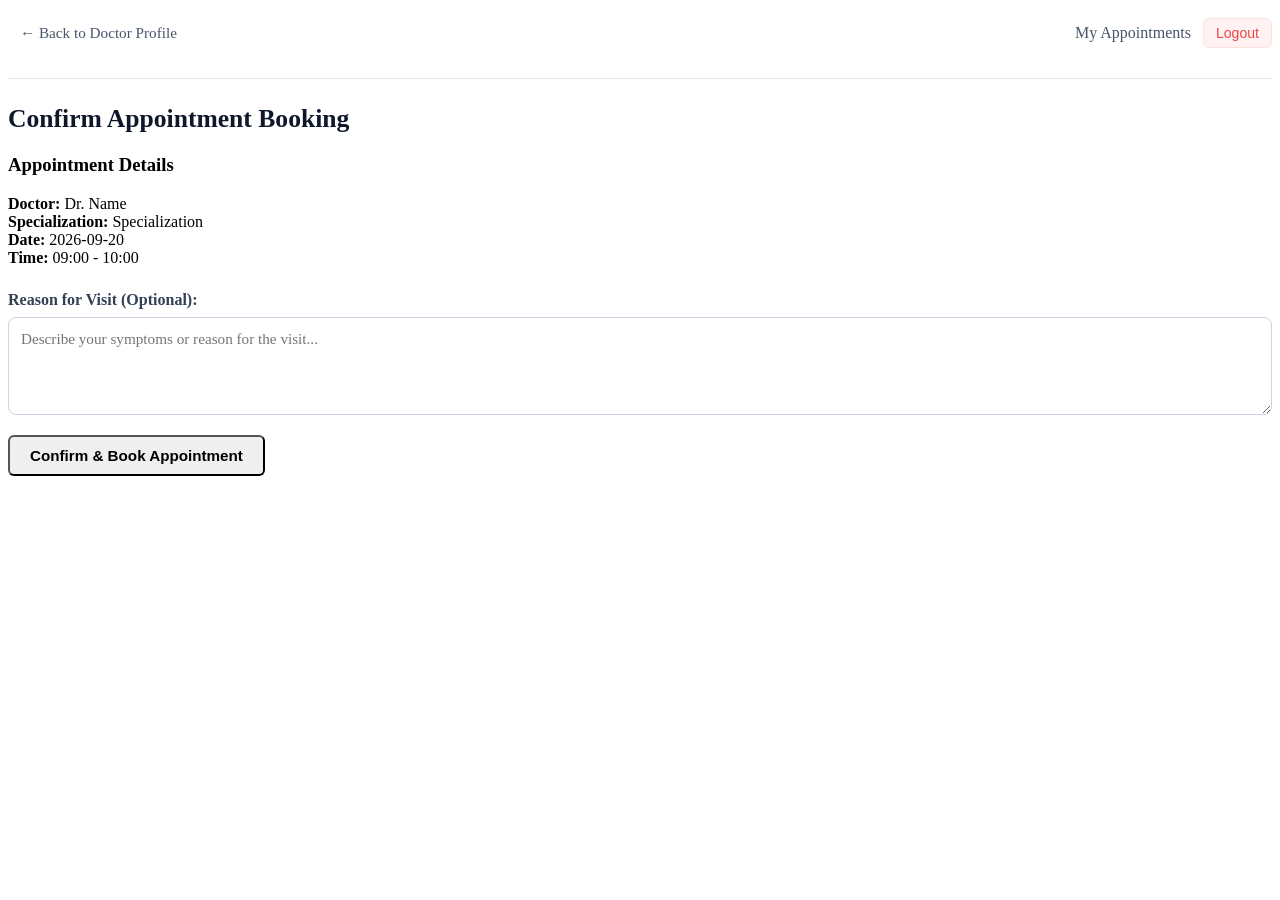
<file: src/main/resources/templates/customer/book-appointment.html>
<!DOCTYPE html>
<html xmlns:th="http://www.thymeleaf.org"
      xmlns:sec="http://www.thymeleaf.org/extras/spring-security">
<head>
    <meta charset="UTF-8">
    <title>Book Appointment - Clinic</title>
    <link rel="stylesheet" th:href="@{/css/common.css}">
    <link rel="stylesheet" th:href="@{/css/doctor-detail.css}">
    <link rel="stylesheet" th:href="@{/css/appointment-book.css}">
    <style>
        .page-header-nav {
            display: flex;
            justify-content: space-between;
            align-items: center;
            padding: 10px 0;
            margin-bottom: 20px;
        }
        .btn-back {
            display: inline-flex;
            align-items: center;
            gap: 6px;
            font-size: 0.95rem;
            font-weight: 500;
            color: #475569;
            text-decoration: none;
            padding: 6px 12px;
            border-radius: 6px;
            transition: all 0.2s ease;
        }
        .btn-back:hover {
            color: #1e293b;
            background-color: #f1f5f9;
        }
    </style>
</head>
<body>
    <div class="container booking-card">
        <!-- Цэвэрхэн нэгдсэн Навигацийн мөр -->
        <nav class="page-header-nav">
            <div class="nav-group">
                <a th:href="@{/doctors/{id}(id=${schedule.doctor.id})}" class="btn-back">
                    ← Back to Doctor Profile
                </a>
            </div>

            <div class="nav-group" style="display: flex; align-items: center; gap: 12px;">
                <span sec:authorize="isAuthenticated()" style="display: inline-flex; align-items: center; gap: 12px;">
                    <a th:href="@{/my-appointments}" class="nav-item" style="text-decoration: none; color: #475569; font-weight: 500;">
                        My Appointments
                    </a>
                    <form th:action="@{/logout}" method="post" style="margin: 0;">
                        <button type="submit" class="nav-btn-logout" 
                                style="border: 1px solid #fee2e2; background-color: #fef2f2; color: #ef4444; border-radius: 6px; padding: 6px 12px; cursor: pointer; font-size: 0.88rem; font-weight: 500;">
                            Logout
                        </button>
                    </form>
                </span>
            </div>
        </nav>

        <hr style="border: 0; border-top: 1px solid #e2e8f0; margin-bottom: 25px;" />

        <h2 style="font-size: 1.6rem; color: #0f172a; margin-bottom: 20px; font-weight: 700;">
            Confirm Appointment Booking
        </h2>

        <!-- Хуваарийн мэдээллийн карт -->
        <div class="booking-summary-card">
            <h3>Appointment Details</h3>
            <div class="summary-grid">
                <div class="summary-item">
                    <strong>Doctor:</strong>
                    <span th:text="${'Dr. ' + schedule.doctor.firstName + ' ' + schedule.doctor.lastName}">Dr. Name</span>
                </div>
                <div class="summary-item">
                    <strong>Specialization:</strong>
                    <span th:text="${schedule.doctor.specialization}">Specialization</span>
                </div>
                <div class="summary-item">
                    <strong>Date:</strong>
                    <span class="summary-badge" th:text="${schedule.availableDate}">2026-09-20</span>
                </div>
                <div class="summary-item">
                    <strong>Time:</strong>
                    <span class="summary-badge" th:text="${schedule.startTime + ' - ' + schedule.endTime}">09:00 - 10:00</span>
                </div>
            </div>
        </div>

        <!-- Захиалга баталгаажуулах форм -->
        <form th:action="@{/appointments/book}" method="post" style="margin-top: 24px;">
            <input type="hidden" name="scheduleId" th:value="${schedule.id}" />
            
            <div class="form-group">
                <label for="reason" style="display: block; font-weight: 600; margin-bottom: 8px; color: #334155;">
                    Reason for Visit (Optional):
                </label>
                <textarea id="reason" name="reason" rows="4" 
                          placeholder="Describe your symptoms or reason for the visit..."
                          style="width: 100%; border: 1px solid #cbd5e1; border-radius: 8px; padding: 12px; font-family: inherit; font-size: 0.95rem; resize: vertical; box-sizing: border-box;"></textarea>
            </div>

            <button type="submit" class="btn btn-primary btn-book" style="margin-top: 16px; padding: 10px 20px; font-size: 0.95rem; font-weight: 600; border-radius: 6px; cursor: pointer;">
                Confirm & Book Appointment
            </button>
        </form>
    </div>
</body>
</html>
</file>
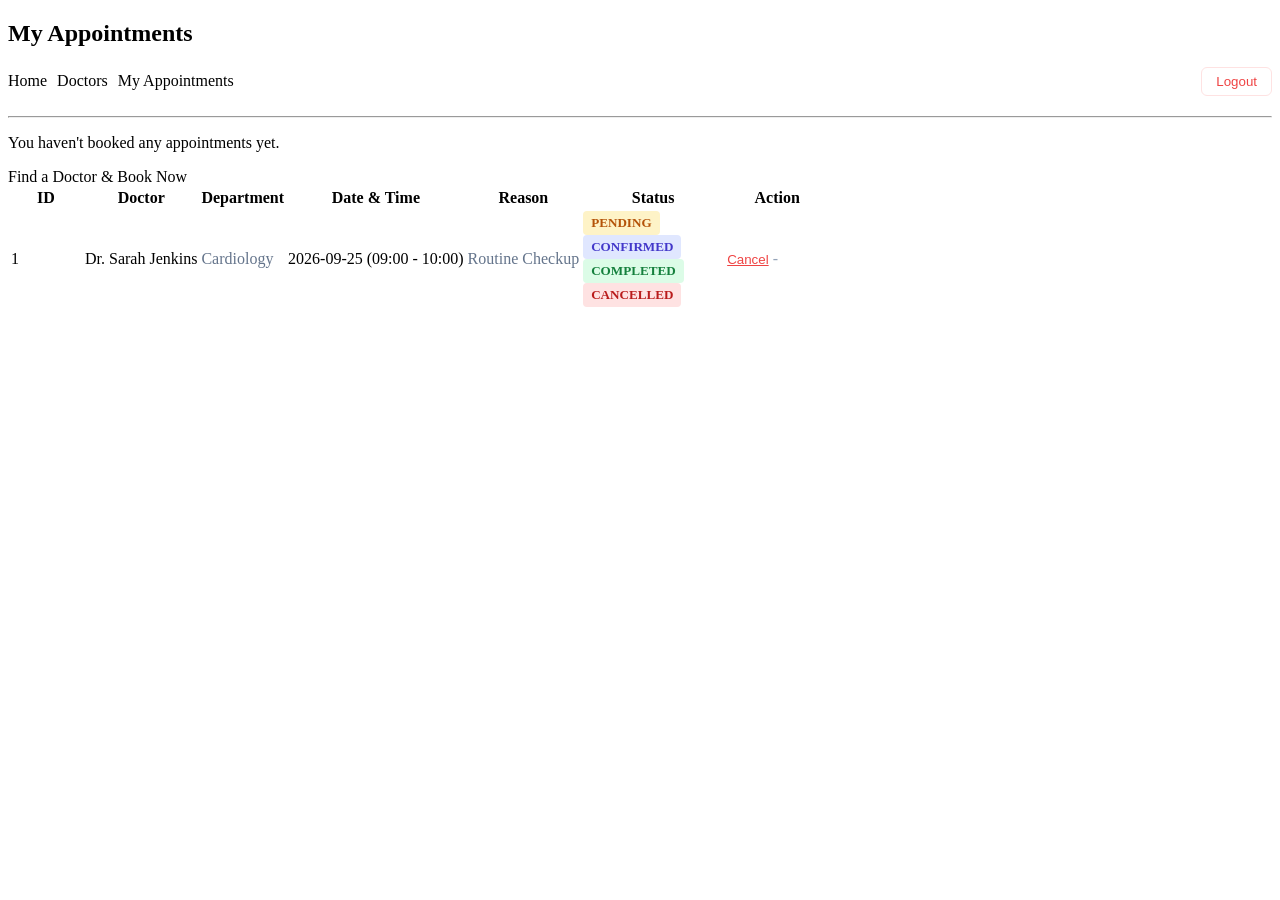
<file: src/main/resources/templates/customer/my-appointments.html>
<!DOCTYPE html>
<html xmlns:th="http://www.thymeleaf.org">
<head>
<meta charset="UTF-8">
<title>My Appointments - Clinic Appointment System</title>
<!-- Нийтлэг суурь CSS болон Захиалгын тусгай CSS -->
<link rel="stylesheet" th:href="@{/css/common.css}">
<link rel="stylesheet" th:href="@{/css/my-appointments.css}">
</head>
<body>
	<div class="container">
		<h2>My Appointments</h2>

		<!-- Шинэ Навигаци -->
		<nav class="main-navbar"
			style="display: flex; justify-content: space-between; align-items: center; margin-bottom: 20px;">
			<!-- Зүүн талын цэсүүд: Home, Doctors, My Appointments зэрэгцэнэ -->
			<div class="nav-group"
				style="display: flex; align-items: center; gap: 10px;">
				<a th:href="@{/}" class="nav-item">Home</a> <a th:href="@{/doctors}"
					class="nav-item">Doctors</a> <a th:href="@{/my-appointments}"
					class="nav-item active">My Appointments</a>
			</div>

			<!-- Баруун талын Logout товч -->
			<div class="nav-group">
				<form th:action="@{/logout}" method="post"
					style="margin: 0; display: inline;">
					<button type="submit" class="nav-btn-logout"
						style="border: 1px solid #fee2e2; background: #fff; color: #ef4444; padding: 6px 14px; border-radius: 6px; cursor: pointer; font-weight: 500;">
						Logout</button>
				</form>
			</div>
		</nav>
		<hr />

		<!-- Мэдэгдэл харуулах хэсэг -->
		<div th:if="${successMessage}" class="alert-message alert-success">
			<p th:text="${successMessage}"></p>
		</div>
		<div th:if="${errorMessage}" class="alert-message alert-error">
			<p th:text="${errorMessage}"></p>
		</div>

		<!-- Хоосон үед харагдах хэсэг -->
		<div th:if="${#lists.isEmpty(appointments)}" class="empty-state">
			<p>You haven't booked any appointments yet.</p>
			<a th:href="@{/doctors}" class="btn btn-primary">Find a Doctor &
				Book Now</a>
		</div>

		<!-- Захиалгын жагсаалт хүснэгт -->
		<div class="table-responsive" th:if="${!#lists.isEmpty(appointments)}">
			<table class="appointments-table">
				<thead>
					<tr>
						<th style="width: 70px;">ID</th>
						<th>Doctor</th>
						<th>Department</th>
						<th>Date & Time</th>
						<th>Reason</th>
						<th style="width: 140px;">Status</th>
						<th style="width: 100px;">Action</th>
					</tr>
				</thead>
				<tbody>
					<tr th:each="app : ${appointments}">
						<td th:text="${app.id}">1</td>
						<td
							th:text="${'Dr. ' + app.doctor.firstName + ' ' + app.doctor.lastName}"
							style="font-weight: 500;">Dr. Sarah Jenkins</td>
						<td
							th:text="${app.doctor.department != null ? app.doctor.department.name : 'N/A'}"
							style="color: #64748b;">Cardiology</td>
						<td
							th:text="${app.schedule.availableDate + ' (' + app.schedule.startTime + ' - ' + app.schedule.endTime + ')'}">2026-09-25
							(09:00 - 10:00)</td>
						<td
							th:text="${app.reason != null and !#strings.isEmpty(app.reason) ? app.reason : '-'}"
							style="color: #64748b;">Routine Checkup</td>
						<td>
							<!-- Статусын өнгө болон утгуудыг зөв тааруулах хэсэг --> <span
							th:if="${#strings.toString(app.status) == 'PENDING'}"
							style="display: inline-block; padding: 4px 8px; border-radius: 4px; font-size: 0.82rem; font-weight: 600; background-color: #fef3c7; color: #b45309;">
								PENDING </span> <span
							th:if="${#strings.toString(app.status) == 'CONFIRMED' or #strings.toString(app.status) == 'BOOKED'}"
							style="display: inline-block; padding: 4px 8px; border-radius: 4px; font-size: 0.82rem; font-weight: 600; background-color: #e0e7ff; color: #4338ca;">
								CONFIRMED </span> <span
							th:if="${#strings.toString(app.status) == 'COMPLETED'}"
							style="display: inline-block; padding: 4px 8px; border-radius: 4px; font-size: 0.82rem; font-weight: 600; background-color: #dcfce7; color: #15803d;">
								COMPLETED </span> <span
							th:if="${#strings.toString(app.status) == 'CANCELLED'}"
							style="display: inline-block; padding: 4px 8px; border-radius: 4px; font-size: 0.82rem; font-weight: 600; background-color: #fee2e2; color: #b91c1c;">
								CANCELLED </span>
						</td>
						<td>
							<!-- PENDING болон CONFIRMED (мөн хуучин BOOKED) үед Cancel хийх боломжтой -->
							<form
								th:if="${#strings.toString(app.status) == 'PENDING' or #strings.toString(app.status) == 'CONFIRMED' or #strings.toString(app.status) == 'BOOKED'}"
								th:action="@{/appointments/cancel/{id}(id=${app.id})}"
								method="post" style="display: inline;"
								onsubmit="return confirm('Are you sure you want to cancel this appointment?');">
								<button type="submit"
									style="background: none; border: none; color: #ef4444; font-weight: 500; cursor: pointer; text-decoration: underline; padding: 0;">
									Cancel</button>
							</form> <!-- Дууссан эсвэл цуцлагдсан үед strikethrough/зураас гарна -->
							<span
							th:unless="${#strings.toString(app.status) == 'PENDING' or #strings.toString(app.status) == 'CONFIRMED' or #strings.toString(app.status) == 'BOOKED'}"
							style="color: #94a3b8;"> - </span>
						</td>
					</tr>
				</tbody>
			</table>
		</div>
	</div>
</body>
</html>
</file>
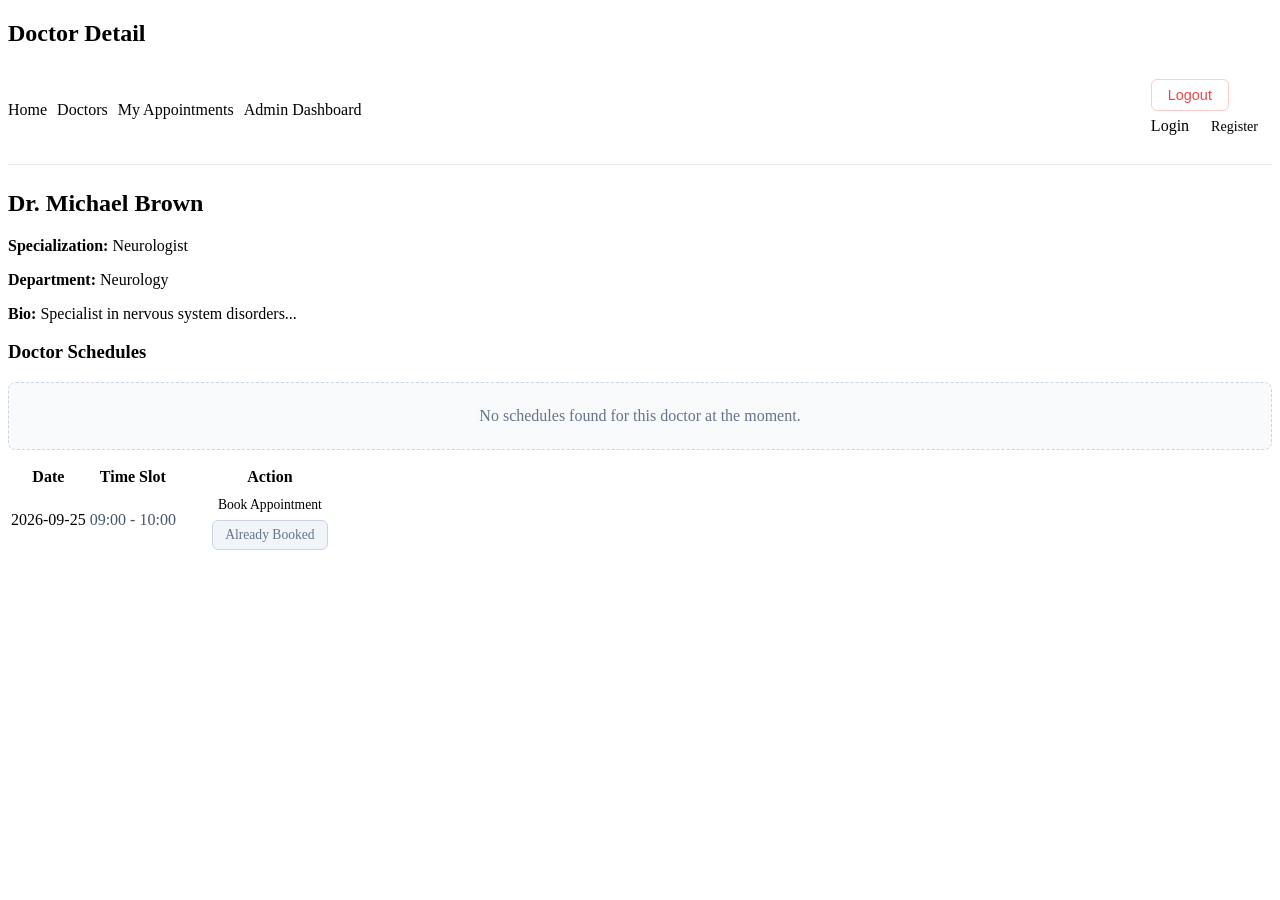
<file: src/main/resources/templates/doctors/detail.html>
<!DOCTYPE html>
<html xmlns:th="http://www.thymeleaf.org"
	xmlns:sec="http://www.thymeleaf.org/extras/spring-security">
<head>
<meta charset="UTF-8">
<title>Doctor Profile - Clinic Appointment System</title>
<link rel="stylesheet" th:href="@{/css/common.css}">
<link rel="stylesheet" th:href="@{/css/doctor-detail.css}">
<style>
/* Бусад хуудастай ижил загвартай Logout товч */
.nav-btn-logout {
	border: 1px solid #fecaca;
	background-color: #ffffff;
	color: #ef4444;
	padding: 7px 16px;
	border-radius: 6px;
	font-size: 0.9rem;
	font-weight: 500;
	cursor: pointer;
	transition: all 0.2s ease-in-out;
}

.nav-btn-logout:hover {
	background-color: #fef2f2;
	border-color: #fca5a5;
	color: #dc2626;
}
</style>
</head>
<body>
	<div class="container">
		<h2>Doctor Detail</h2>
		<!-- Стандарт Навигацийн мөр -->
		<nav class="main-navbar"
			style="display: flex; justify-content: space-between; align-items: center; padding: 12px 0;">
			<div class="nav-group"
				style="display: flex; align-items: center; gap: 10px;">
				<a th:href="@{/}" class="nav-item">Home</a>
				<a th:href="@{/doctors}" class="nav-item">Doctors</a>

				<!-- Хэрэглэгч нэвтэрсэн үед гарах цэсүүд -->
				<span sec:authorize="isAuthenticated()"
					style="display: inline-flex; align-items: center; gap: 10px;">
					<!-- Энгийн хэрэглэгчид: My Appointments -->
					<a sec:authorize="!hasRole('ADMIN')" th:href="@{/my-appointments}"
						class="nav-item">My Appointments</a>
					<!-- Админд: Admin Dashboard -->
					<a sec:authorize="hasRole('ADMIN')" th:href="@{/admin/appointments}"
						class="nav-item">Admin Dashboard</a>
				</span>
			</div>

			<div class="nav-group">
				<!-- Нэвтэрсэн үед гарах Logout товч -->
				<div sec:authorize="isAuthenticated()">
					<form th:action="@{/logout}" method="post" style="margin: 0; display: inline;">
						<button type="submit" class="nav-btn-logout">Logout</button>
					</form>
				</div>

				<!-- Нэвтрээгүй үед гарах Login / Register товчнууд -->
				<div sec:authorize="isAnonymous()"
					style="display: flex; align-items: center; gap: 8px;">
					<a th:href="@{/login}" class="nav-item">Login</a>
					<a th:href="@{/register}" class="btn btn-primary"
						style="padding: 7px 14px; font-size: 0.88rem; text-decoration: none;">Register</a>
				</div>
			</div>
		</nav>

		<hr
			style="border: 0; border-top: 1px solid #e2e8f0; margin: 10px 0 25px 0;" />

		<!-- Эмчийн мэдээллийн карт (Active төлөвийг харуулдаггүй) -->
		<div class="doctor-profile-card">
			<h2 th:text="${'Dr. ' + doctor.firstName + ' ' + doctor.lastName}">Dr. Michael Brown</h2>
			<div class="profile-info-grid">
				<p>
					<strong>Specialization:</strong> <span
						th:text="${doctor.specialization}">Neurologist</span>
				</p>
				<p>
					<strong>Department:</strong> <span
						th:text="${doctor.department != null ? doctor.department.name : 'N/A'}">Neurology</span>
				</p>
				<p th:if="${doctor.bio != null and !#strings.isEmpty(doctor.bio)}"
					class="profile-bio">
					<strong>Bio:</strong> <span th:text="${doctor.bio}">Specialist in nervous system disorders...</span>
				</p>
			</div>
		</div>

		<!-- Цагийн хуваарийн жагсаалт -->
		<h3>Doctor Schedules</h3>
		<div th:if="${#lists.isEmpty(schedules)}"
			style="padding: 24px; color: #64748b; background-color: #f8fafc; border: 1px dashed #cbd5e1; border-radius: 8px; margin-top: 15px; text-align: center;">
			<p style="margin: 0;">No schedules found for this doctor at the moment.</p>
		</div>

		<div class="table-responsive" th:if="${!#lists.isEmpty(schedules)}"
			style="margin-top: 15px;">
			<table class="schedule-table">
				<thead>
					<tr>
						<th>Date</th>
						<th>Time Slot</th>
						<th style="width: 180px; text-align: center;">Action</th>
					</tr>
				</thead>
				<tbody>
					<tr th:each="sch : ${schedules}">
						<td th:text="${sch.availableDate}" style="font-weight: 500;">2026-09-25</td>
						<td th:text="${sch.startTime + ' - ' + sch.endTime}"
							style="color: #475569;">09:00 - 10:00</td>
						<td style="text-align: center;">
							<!-- 1. Сул хуваарь бол захиалах товч -->
							<a th:if="${sch.isAvailable}"
							th:href="@{/appointments/book/{id}(id=${sch.id})}"
							class="btn btn-primary"
							style="display: inline-block; padding: 7px 14px; font-size: 0.85rem; text-decoration: none; border-radius: 6px;">
								Book Appointment </a>
							<!-- 2. Захиалагдсан бол 'Already Booked' саарал төлөв -->
							<span th:unless="${sch.isAvailable}"
							style="display: inline-block; padding: 6px 12px; font-size: 0.85rem; font-weight: 500; color: #64748b; background-color: #f1f5f9; border-radius: 6px; border: 1px solid #cbd5e1; user-select: none;">
								Already Booked </span>
						</td>
					</tr>
				</tbody>
			</table>
		</div>
	</div>
</body>
</html>
</file>
